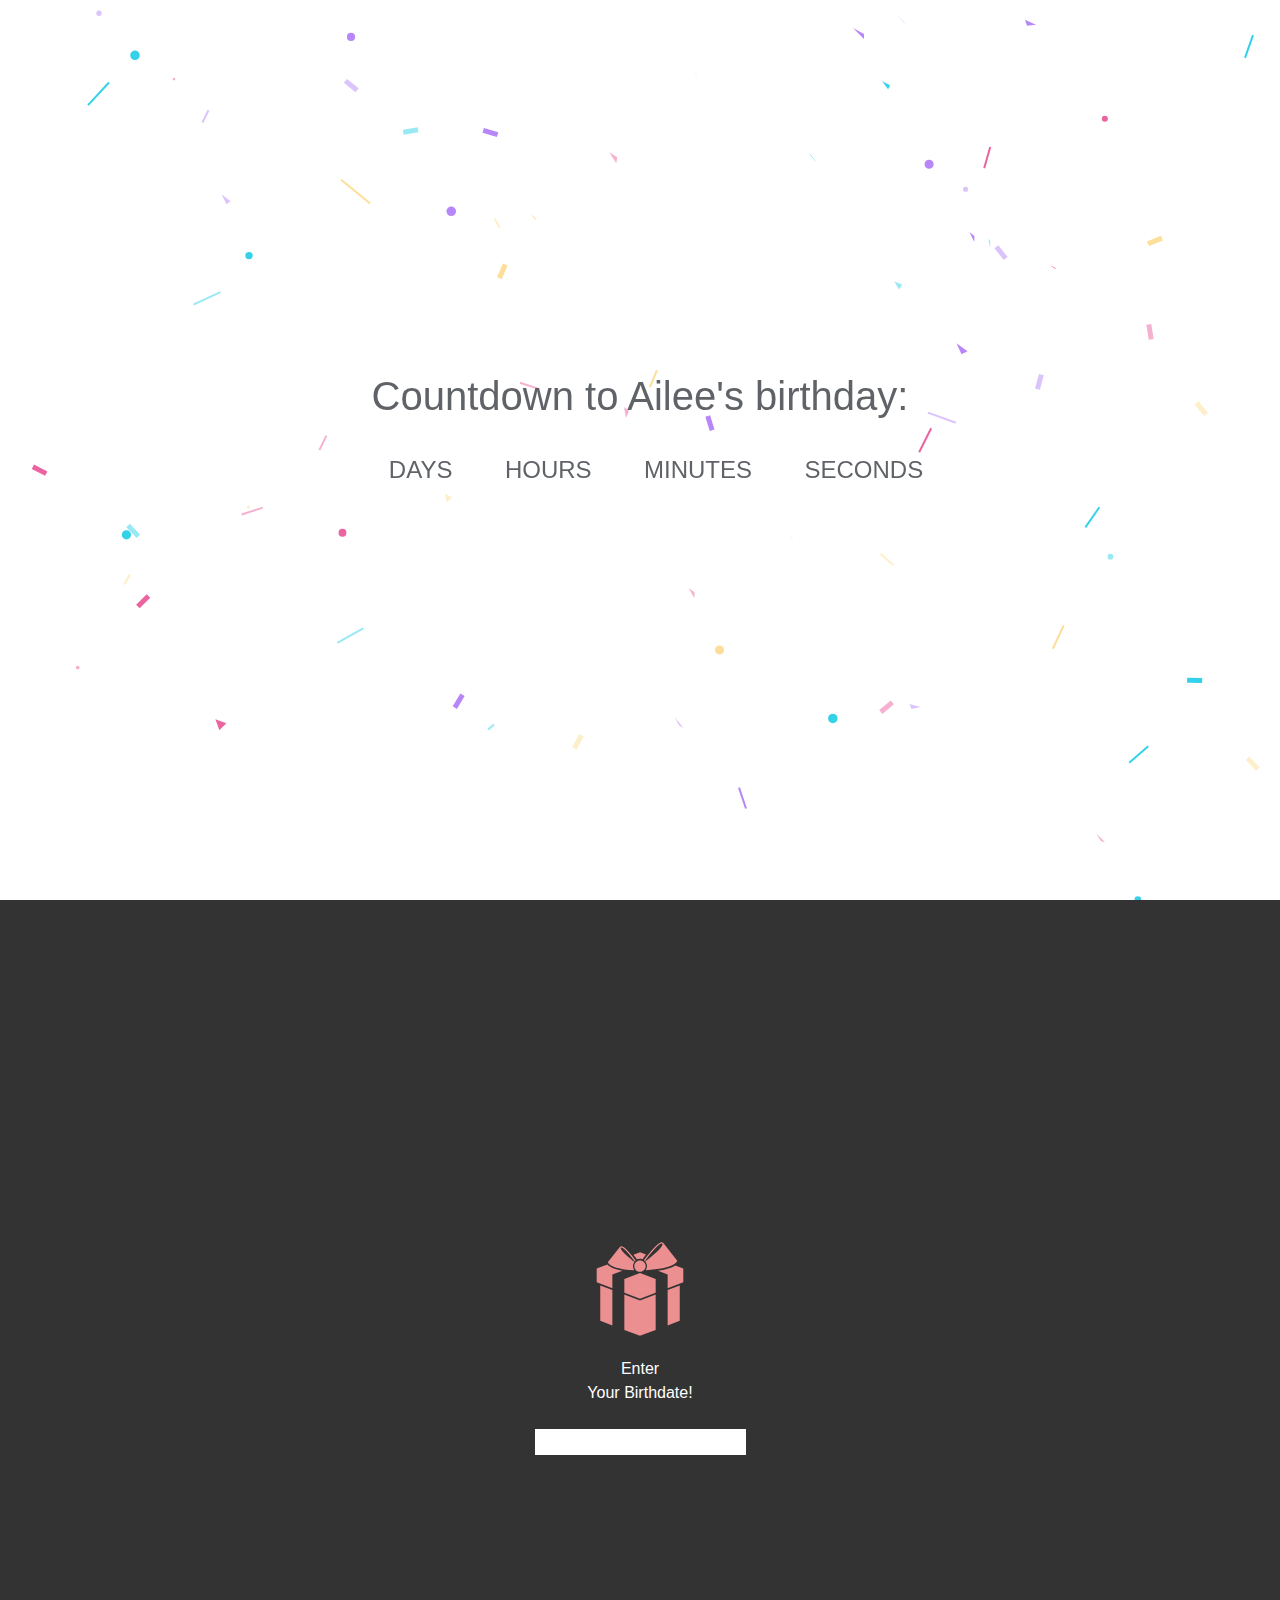
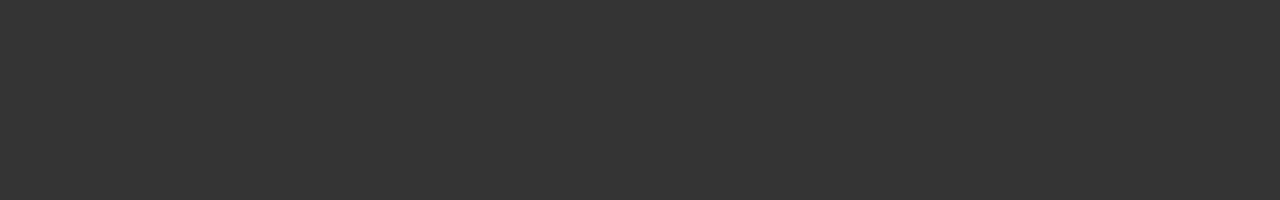
<file: index.html>
<!DOCTYPE html>
<html>

<head>
  <meta charset="utf-8" />
  <meta name="viewport" content="width=device-width" />
  <title>Ailee is 21!</title>

  <link rel="stylesheet" href="css/bootstrap.min.css" media="all">
  <link rel="stylesheet" href="css/style.css" media="all">
  <link rel="stylesheet" href="css/animation.css" media="all">

  <link rel="preconnect" href="https://fonts.googleapis.com">
  <link rel="preconnect" href="https://fonts.gstatic.com" crossorigin>
  <link href="https://fonts.googleapis.com/css2?family=Architects+Daughter&family=GFS+Didot&family=Montserrat+Alternates&family=Roboto+Slab:wght@400;700&family=Ropa+Sans:ital@0;1&display=swap" rel="stylesheet">
  <link href="https://fonts.googleapis.com/icon?family=Material+Icons" rel="stylesheet">

  <link rel="stylesheet" href="https://cdn.jsdelivr.net/npm/bootstrap-icons@1.5.0/font/bootstrap-icons.css">
  <link href="https://fonts.googleapis.com/css2?family=Noto+Sans+KR:wght@400;700&display=swap" rel="stylesheet">

  <link rel="stylesheet" href="https://cdnjs.cloudflare.com/ajax/libs/font-awesome/5.15.4/css/all.min.css">
  
  <link rel="apple-touch-icon" sizes="57x57" href="source/favicon/apple-icon-57x57.png">
  <link rel="apple-touch-icon" sizes="60x60" href="source/favicon/apple-icon-60x60.png">
  <link rel="apple-touch-icon" sizes="72x72" href="source/favicon/apple-icon-72x72.png">
  <link rel="apple-touch-icon" sizes="76x76" href="source/favicon/apple-icon-76x76.png">
  <link rel="apple-touch-icon" sizes="114x114" href="source/favicon/apple-icon-114x114.png">
  <link rel="apple-touch-icon" sizes="120x120" href="source/favicon/apple-icon-120x120.png">
  <link rel="apple-touch-icon" sizes="144x144" href="source/favicon/apple-icon-144x144.png">
  <link rel="apple-touch-icon" sizes="152x152" href="source/favicon/apple-icon-152x152.png">
  <link rel="apple-touch-icon" sizes="180x180" href="source/favicon/apple-icon-180x180.png">
  <link rel="icon" type="image/png" sizes="192x192" href="source/favicon/android-icon-192x192.png">
  <link rel="icon" type="image/png" sizes="32x32" href="source/favicon/favicon-32x32.png">
  <link rel="icon" type="image/png" sizes="96x96" href="source/favicon/favicon-96x96.png">
  <link rel="icon" type="image/png" sizes="16x16" href="source/favicon/favicon-16x16.png">
  <link rel="manifest" href="source/favicon/manifest.json">
  <meta name="msapplication-TileColor" content="#ffffff">
  <meta name="msapplication-TileImage" content="source/favicon/ms-icon-144x144.png">
  <meta name="theme-color" content="#ffffff">
</head>

<body>
  <div id="curtain" class="parent-rel" style="width: 100vw; height: 100vh; background-color: #ffffff">
    <canvas id="confetti"></canvas>
    <div class="container contain child-ver-cent" style="overflow hidden">
      <h1>Countdown to Ailee's birthday:</h1>
      <ul>
        <li><span id="day"></span>days</li>
        <li><span id="hour"></span>hours</li>
        <li><span id="minute"></span>minutes</li>
        <li><span id="second"></span>seconds</li>
      </ul>
    </div>
  </div>

  <div id="lock" class="parent-rel" style="width: 100vw; height: 100vh; background-color: #333333">
    <div class="container child-ver-cent text-center">
      <div class="row row-cols-1">
        <div class="col">
          <img src="source/icons/birthday_box.svg" style="margin:16px"></img>
        </div>
        <div class="col font-mont txt-md white">
          Enter<br> Your Birthdate!
        </div>
        <div class="col">
          <form id="form" class="" onsubmit="return false;">
            <input id="pw" class="pwbox" type="password" maxlength="6">
          </form>
        </div>
      </div>
    </div>
  </div>


  <div id="unlock">

    <div class="fixed-top">
      <nav id="navbar" class="navbar navbar-expand-lg">
        <div class="container-fluid">
          <a id="brand" class="navbar-brand font-gfs white tit-lg" href="http://happybirthdayailee.com/" style="text-transform: lowercase">21 Today</a>

          <div class="material-icons pointer icon-hover-pink pink" type="button" data-bs-toggle="offcanvas" data-bs-target="#offcanvasWithBothOptions" aria-controls="offcanvasWithBothOptions">
            menu
          </div>

        </div>
      </nav>
    </div>

    <div id="offcanvasWithBothOptions" class="offcanvas offcanvas-end" style="background-color: #0B263E" data-bs-scroll="true" tabindex="-1" aria-labelledby="offcanvasWithBothOptionsLabel">
      <div class="offcanvas-header">
        <p id="offcanvasExampleLabel" class="offcanvas-title font-gfs white tit-lg" style="text-transform: lowercase">21 Today</p>
        <div type="button" class="material-icons icon-hover-pink pink" data-bs-dismiss="offcanvas" aria-label="Close">
          close
        </div>
      </div>
      <div class="offcanvas-body">
        <div class="container">
          <div class="canvas-list my-5">
            <div class="pink txt-lg font-mont">Story</div>
            <a class="txt-2xl font-mont pink-drk">Cover</a>
            <a class="txt-2xl font-mont white" href="gallery.html">Gallery</a>
            <a class="txt-2xl font-mont white" target="_blank" href="https://music.youtube.com/playlist?list=PL2A1SvDpRPMEihHp7LR36qGYcBEUvetW_&feature=share">Playlist</a>
            <a class="txt-2xl font-mont white" href="letter.html">Letter</a>
          </div>
          <div class="canvas-list my-5">
            <div class="pink txt-lg font-mont">About Project</div>
            <a class="txt-2xl font-mont white" target="_blank" href="https://www.figma.com/file/ioIQ1FYLOzhOzN1SdmQCb4/010108?node-id=0%3A1">Design</a>
            <a class="txt-2xl font-mont white" target="_blank" href="https://equable-glasses-265.notion.site/010108-Design-Process-5b62d99c48d14057a20e24429ac91f72">Credit</a>
          </div>
        </div>
      </div>
    </div>






    <div id="carouselExampleIndicators" class="carousel slide" data-bs-ride="carousel">
      <div class="carousel-indicators mb-5">
        <button type="button" data-bs-target="#carouselExampleIndicators" data-bs-slide-to="0" class="active" aria-current="true" aria-label="Slide 1"></button>
        <button type="button" data-bs-target="#carouselExampleIndicators" data-bs-slide-to="1" aria-label="Slide 2"></button>
        <button type="button" data-bs-target="#carouselExampleIndicators" data-bs-slide-to="2" aria-label="Slide 3"></button>
        <button type="button" data-bs-target="#carouselExampleIndicators" data-bs-slide-to="3" aria-label="Slide 4"></button>
      </div>
      <div class="carousel-inner">
        <div class="carousel-item active" data-bs-interval="100000">
          <!-- cover -->
          <div id="cover">
            <div id="landing" class="parent-rel image-cover container-fluid" style="background-image:url(source/photos/cover_photo.png">
              <div class="container child-ver-cent text-center">
                <p class="tit-4xl font-gfs white text-uppercase" style="text-shadow: 6px 6px 8px rgba(0, 0, 0, 0.25);">ailee is 21</p>
                <p class="tit-lg font-gfs white text-sm-cap">january 8</p>
              </div>
            </div>
          </div>
        </div>

        <div class="carousel-item" data-bs-interval="100000">
          <!-- gallery -->
          <div id="Gallery">
            <div id="landing" class="parent-rel image-cover" style="background-image:url(source/photos/gallery_photo_cover.png">
              <div class="container child-ver-cent text-center">
                <p class="tit-4xl font-gfs white text-uppercase">flash back us</p>
                <p class="tit-1xl font-mont white text-uppercase">gallery of our A to J</p>
                <a class="btn btn-outline-light more-btn font-mont white txt-md text-uppercase" href="gallery.html" data-transition=“pop” role="button">find out more</a>
              </div>
            </div>
          </div>
          <div class="carousel-caption d-none d-md-block mb-5">
            <h1 class="font-gfs white text-sm-cap">gallery</h1>
          </div>
        </div>

        <div class="carousel-item" data-bs-interval="100000">
          <!-- playlist -->
          <div id="playlist">
            <div class="playlist-body image-cover" style="background-image:url(source/photos/playlist.png)">
              <div class="font-gfs tit-4xl fw-bold white text-uppercase">Our Songs</div>
              <div id="audio-container" class="audio-container">
                <div class="audio-info">
                  <div id="audio-title" class="audio-title">Gracie Abrams - 21</div>
                  <div id="progress-container" class="progress-container">
                    <div id="progress" class="progress"></div>
                  </div>
                </div>
                <audio id="audio" src="source/music/Gracie Abrams - 21.mp3"></audio>
                <div class="img-container">
                  <img id="audio-cover" class="audio-img" src="source/photos/Gracie Abrams - 21.png">
                </div>
                <div class="audio-navigation">
                  <button id="audio-prev" class="action-btn">
                    <i class="fas fa-backward"></i>
                  </button>
                  <button id="play" class="action-btn action-btn-big">
                    <i class="fas fa-play"></i>
                  </button>
                  <button id="audio-next" class="action-btn">
                    <i class="fas fa-forward"></i>
                  </button>
                </div>
              </div>
              <a class="btn btn-outline-light btn-audio white font-mont txt-md text-uppercase" target="_blank" href="https://music.youtube.com/playlist?list=PL2A1SvDpRPMEihHp7LR36qGYcBEUvetW_&feature=share" data-transition=“pop” role="button">find out more</a>
            </div>
          </div>
          <div class="carousel-caption d-none d-md-block mb-5">
            <h1 class="font-gfs white text-sm-cap">playlist</h1>
          </div>
        </div>

        <div class="carousel-item" data-bs-interval="100000">
          <!-- letter -->
          <div id="cover">
            <div class="letter-body">
              <div class="letter-wrapper pointer" onclick="location.href='letter.html';">
                <div class="letter-lid one"></div>
                <div class="letter-lid two"></div>
                <div class="envelope"></div>
                <div class="letter">
                  <p>To Ailee</p>
                </div>
              </div>
            </div>
          </div>
          <div class="carousel-caption d-none d-md-block mb-5">
            <h1 class="font-gfs white text-sm-cap">letter</h1>
          </div>
        </div>

      </div>
      <button class="carousel-control-prev gl-page-rotateCarouselRightIn" type="button" data-bs-target="#carouselExampleIndicators" data-bs-slide="prev">
        <span class="carousel-control-prev-icon" aria-hidden="true"></span>
        <span class="visually-hidden">Previous</span>
      </button>
      <button class="carousel-control-next gl-page-rotateCarouselLeftIn" type="button" data-bs-target="#carouselExampleIndicators" data-bs-slide="next">
        <span class="carousel-control-next-icon" aria-hidden="true"></span>
        <span class="visually-hidden">Next</span>
      </button>
    </div>

    <div id="copyright" class="fixed-bottom copyright">© 2022 DMT Jay</div>

  </div>

  <script src="js/jquery.min.js" charset="utf-8"></script>
  <script src="js/bootstrap.min.js" charset="utf-8"></script>
  <script src="js/confetti.min.js" charset="utf-8"></script>
  <script src="js/index.js" charset="utf-8"></script>

</body>


</html>
</file>
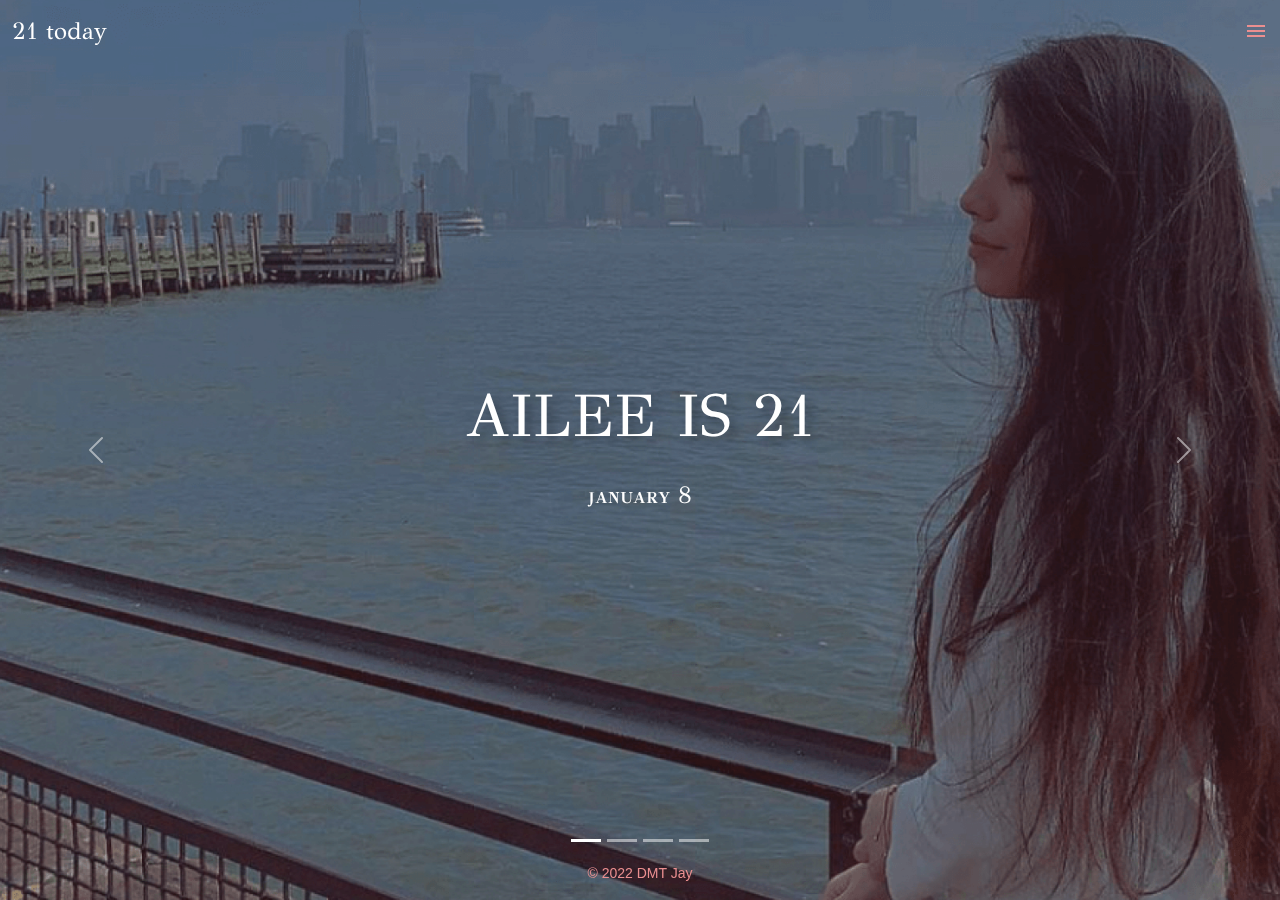
<file: cover.html>
<!DOCTYPE html>
<html>

<head>
  <meta charset="utf-8" />
  <meta name="viewport" content="width=device-width, initial-scale=1.0">
  <title>Ailee is 21!</title>

  <link rel="stylesheet" href="css/bootstrap.min.css" media="all">
  <link rel="stylesheet" href="css/cover.css" media="all">
  <link rel="stylesheet" href="css/animation.css" media="all">

  <link rel="preconnect" href="https://fonts.googleapis.com">
  <link rel="preconnect" href="https://fonts.gstatic.com" crossorigin>
  <link href="https://fonts.googleapis.com/css2?family=Architects+Daughter&family=GFS+Didot&family=Montserrat+Alternates&family=Roboto+Slab:wght@400;700&family=Ropa+Sans:ital@0;1&display=swap" rel="stylesheet">
  <link href="https://fonts.googleapis.com/icon?family=Material+Icons" rel="stylesheet">
  
  <link rel="stylesheet" href="https://cdn.jsdelivr.net/npm/bootstrap-icons@1.5.0/font/bootstrap-icons.css">
  <link href="https://fonts.googleapis.com/css2?family=Noto+Sans+KR:wght@400;700&display=swap" rel="stylesheet">
  
  <link rel="stylesheet" href="https://cdnjs.cloudflare.com/ajax/libs/font-awesome/5.15.4/css/all.min.css">
  <link rel="apple-touch-icon" sizes="57x57" href="source/favicon/apple-icon-57x57.png">
  <link rel="apple-touch-icon" sizes="60x60" href="source/favicon/apple-icon-60x60.png">
  <link rel="apple-touch-icon" sizes="72x72" href="source/favicon/apple-icon-72x72.png">
  <link rel="apple-touch-icon" sizes="76x76" href="source/favicon/apple-icon-76x76.png">
  <link rel="apple-touch-icon" sizes="114x114" href="source/favicon/apple-icon-114x114.png">
  <link rel="apple-touch-icon" sizes="120x120" href="source/favicon/apple-icon-120x120.png">
  <link rel="apple-touch-icon" sizes="144x144" href="source/favicon/apple-icon-144x144.png">
  <link rel="apple-touch-icon" sizes="152x152" href="source/favicon/apple-icon-152x152.png">
  <link rel="apple-touch-icon" sizes="180x180" href="source/favicon/apple-icon-180x180.png">
  <link rel="icon" type="image/png" sizes="192x192" href="source/favicon/android-icon-192x192.png">
  <link rel="icon" type="image/png" sizes="32x32" href="source/favicon/favicon-32x32.png">
  <link rel="icon" type="image/png" sizes="96x96" href="source/favicon/favicon-96x96.png">
  <link rel="icon" type="image/png" sizes="16x16" href="source/favicon/favicon-16x16.png">
  <link rel="manifest" href="source/favicon/manifest.json">
  <meta name="msapplication-TileColor" content="#ffffff">
  <meta name="msapplication-TileImage" content="source/favicon/ms-icon-144x144.png">
  <meta name="theme-color" content="#ffffff">
</head>

<body>


  

    <div class="fixed-top">
      <nav id="navbar" class="navbar navbar-expand-lg">
        <div class="container-fluid">
          <a id="brand" class="navbar-brand font-gfs white tit-lg" href="http://happybirthdayailee.com/" style="text-transform: lowercase">21 Today</a>
          <div class="material-icons pointer icon-hover-pink pink" type="button" data-bs-toggle="offcanvas" data-bs-target="#offcanvasWithBothOptions" aria-controls="offcanvasWithBothOptions">
            menu
          </div>
        </div>
      </nav>
    </div>

    <div id="offcanvasWithBothOptions" class="offcanvas offcanvas-end" style="background-color: #0B263E" data-bs-scroll="true" tabindex="-1" aria-labelledby="offcanvasWithBothOptionsLabel">
      <div class="offcanvas-header">
        <p id="offcanvasExampleLabel" class="offcanvas-title font-gfs white tit-lg" style="text-transform: lowercase">21 Today</p>
        <div type="button" class="material-icons icon-hover-pink pink" data-bs-dismiss="offcanvas" aria-label="Close">
          close
        </div>
      </div>
      <div class="offcanvas-body">
        <div class="container">
          <div class="canvas-list my-5">
            <div class="pink txt-lg font-mont">Story</div>
            <a class="txt-2xl font-mont pink-drk">Cover</a>
            <a class="txt-2xl font-mont white" href="gallery.html">Gallery</a>
            <a class="txt-2xl font-mont white" target="_blank" href="https://music.youtube.com/playlist?list=PL2A1SvDpRPMEihHp7LR36qGYcBEUvetW_&feature=share">Playlist</a>
            <a class="txt-2xl font-mont white" href="letter.html">Letter</a>
          </div>
          <div class="canvas-list my-5">
            <div class="pink txt-lg font-mont">About Project</div>
            <a class="txt-2xl font-mont white" target="_blank" href="https://www.figma.com/file/ioIQ1FYLOzhOzN1SdmQCb4/010108?node-id=0%3A1">Design</a>
            <a class="txt-2xl font-mont white" target="_blank" href="https://equable-glasses-265.notion.site/010108-Design-Process-5b62d99c48d14057a20e24429ac91f72">Credit</a>
          </div>
        </div>
      </div>
    </div>






    <div id="carouselExampleIndicators" class="carousel slide" data-bs-ride="carousel">
      <div class="carousel-indicators mb-5">
        <button type="button" data-bs-target="#carouselExampleIndicators" data-bs-slide-to="0" class="active" aria-current="true" aria-label="Slide 1"></button>
        <button type="button" data-bs-target="#carouselExampleIndicators" data-bs-slide-to="1" aria-label="Slide 2"></button>
        <button type="button" data-bs-target="#carouselExampleIndicators" data-bs-slide-to="2" aria-label="Slide 3"></button>
        <button type="button" data-bs-target="#carouselExampleIndicators" data-bs-slide-to="3" aria-label="Slide 4"></button>
      </div>
      <div class="carousel-inner">
        <div class="carousel-item active" data-bs-interval="100000">
          <!-- cover -->
          <div id="cover">
            <div id="landing" class="parent-rel image-cover container-fluid" style="background-image:url(source/photos/cover_photo.png)">
              <div class="container child-ver-cent text-center">
                <p class="tit-4xl font-gfs white text-uppercase" style="text-shadow: 6px 6px 8px rgba(0, 0, 0, 0.25);">ailee is 21</p>
                <p class="tit-lg font-gfs white text-sm-cap">january 8</p>
              </div>
            </div>
          </div>
        </div>

        <div class="carousel-item" data-bs-interval="100000">
          <!-- gallery -->
          <div id="Gallery">
            <div id="landing" class="parent-rel image-cover" style="background-image:url(source/photos/gallery_photo_cover.png)">
              <div class="container child-ver-cent text-center">
                <p class="tit-4xl font-gfs white text-uppercase">flash back us</p>
                <p class="tit-1xl font-mont white text-uppercase">gallery of our A to J</p>
                <a class="btn btn-outline-light more-btn more-btn font-mont white txt-md text-uppercase" href="gallery.html" data-transition=“pop” role="button">find out more</a>
              </div>
            </div>
          </div>
          <div class="carousel-caption d-none d-md-block mb-5">
            <h1 class="font-gfs white text-sm-cap">gallery</h1>
          </div>
        </div>

        <div class="carousel-item" data-bs-interval="100000">
          <!-- playlist -->
          <div id="playlist">
            <div class="playlist-body image-cover" style="background-image:url(source/photos/playlist.png)">
              <div class="font-gfs tit-4xl fw-bold white text-uppercase">Our Songs</div>
              <div id="audio-container" class="audio-container">
                <div class="audio-info">
                  <div id="audio-title" class="audio-title">Gracie Abrams - 21</div>
                  <div id="progress-container" class="progress-container">
                    <div id="progress" class="progress"></div>
                  </div>
                </div>
                <audio id="audio" src="source/music/Gracie Abrams - 21.mp3"></audio>
                <div class="img-container">
                  <img id="audio-cover" class="audio-img" src="source/photos/Gracie Abrams - 21.png">
                </div>
                <div class="audio-navigation">
                  <button id="audio-prev" class="action-btn">
                    <i class="fas fa-backward"></i>
                  </button>
                  <button id="play" class="action-btn action-btn-big">
                    <i class="fas fa-play"></i>
                  </button>
                  <button id="audio-next" class="action-btn">
                    <i class="fas fa-forward"></i>
                  </button>
                </div>
              </div>
              <a class="btn btn-outline-light btn-audio white font-mont txt-md text-uppercase" target="_blank" href="https://music.youtube.com/playlist?list=PL2A1SvDpRPMEihHp7LR36qGYcBEUvetW_&feature=share" data-transition=“pop” role="button">find out more</a>
            </div>
          </div>
          <div class="carousel-caption d-none d-md-block mb-5">
            <h1 class="font-gfs white text-sm-cap">playlist</h1>
          </div>
        </div>

        <div class="carousel-item" data-bs-interval="100000">
          <!-- letter -->
          <div id="letter">
            <div class="letter-body">
              <div class="letter-wrapper pointer" onclick="location.href='letter.html';">
                <div class="letter-lid one"></div>
                <div class="letter-lid two"></div>
                <div class="envelope"></div>
                <div class="letter">
                  <p>To Ailee</p>
                </div>
              </div>
            </div>
          </div>
          <div class="carousel-caption d-none d-md-block mb-5">
            <h1 class="font-gfs white text-sm-cap">letter</h1>
          </div>
        </div>

      </div>
      <button class="carousel-control-prev gl-page-rotateCarouselRightIn" type="button" data-bs-target="#carouselExampleIndicators" data-bs-slide="prev">
        <span class="carousel-control-prev-icon" aria-hidden="true"></span>
        <span class="visually-hidden">Previous</span>
      </button>
      <button class="carousel-control-next gl-page-rotateCarouselLeftIn" type="button" data-bs-target="#carouselExampleIndicators" data-bs-slide="next">
        <span class="carousel-control-next-icon" aria-hidden="true"></span>
        <span class="visually-hidden">Next</span>
      </button>
    </div>

    <div id="copyright" class="fixed-bottom copyright">© 2022 DMT Jay</div>
 


  <script src="js/jquery.min.js" charset="utf-8"></script>
  <script src="js/bootstrap.min.js" charset="utf-8"></script>
  <script src="js/confetti.min.js" charset="utf-8"></script>
  <script src="js/cover.js" charset="utf-8"></script>

</body>


</html>
</file>
<file: css/animation.css>
/* animation sets */

/* scale and fade */

.gl-page-scaleUpCenter {
	-webkit-animation: scaleUpCenter 2.0s ease-out both;
	animation: scaleUpCenter 2.0s ease-out both;
}

.gl-page-rotateCarouselLeftIn {
	-webkit-transform-origin: 0% 50%;
	transform-origin: 0% 50%;
	-webkit-animation: rotateCarouselLeftIn .8s both ease;
	animation: rotateCarouselLeftIn .8s both ease;
}

.gl-page-rotateCarouselRightIn {
	-webkit-transform-origin: 100% 50%;
	transform-origin: 100% 50%;
	-webkit-animation: rotateCarouselRightIn .8s both ease;
	animation: rotateCarouselRightIn .8s both ease;
}

/********************************* keyframes **************************************/


@-webkit-keyframes scaleUpCenter {
	from { opacity: 0; -webkit-transform: scale(.7); }
}
@keyframes scaleUpCenter {
	from { opacity: 0; -webkit-transform: scale(.7); transform: scale(.7); }
}

@-webkit-keyframes rotateCarouselLeftIn {
	from { opacity: .3; -webkit-transform: translateX(200%) scale(.4) rotateY(65deg); }
}
@keyframes rotateCarouselLeftIn {
	from { opacity: .3; -webkit-transform: translateX(200%) scale(.4) rotateY(65deg); transform: translateX(200%) scale(.4) rotateY(65deg); }
}

@-webkit-keyframes rotateCarouselRightIn {
	from { opacity: .3; -webkit-transform: translateX(-200%) scale(.4) rotateY(-65deg); }
}
@keyframes rotateCarouselRightIn {
	from { opacity: .3; -webkit-transform: translateX(-200%) scale(.4) rotateY(-65deg); transform: translateX(-200%) scale(.4) rotateY(-65deg); }
}
</file>
<file: css/style.css>
/* title font size */
@import url("https://cdn.jsdelivr.net/npm/bootstrap-icons@1.5.0/font/bootstrap-icons.css");

@media screen and (min-width:1024px) {html{font-size: 16px}}
@media all and (min-width:768px) and (max-width:1023px) {html{font-size:14px}}
@media screen and (max-width:767px) {html{font-size: 10px}}
  .tit-4xl {font-size: 3.75rem;}
  .tit-3xl {font-size: 3.25rem;}
  .tit-2xl {font-size: 2.25rem;}
  .tit-1xl {font-size: 1.875rem;}
  .tit-xl {font-size: 1.75rem;}
  .tit-lg {font-size: 1.5rem;}
  .tit-md {font-size: 1.3125rem;}
  .tit-sm {font-size: 1.125rem;}
  .tit-xs {font-size: 1rem;}

/* text font size */
  .txt-3xl {font-size: 1.8125rem;}
  .txt-2xl {font-size: 1.3125rem;}
  .txt-lg {font-size: 1.125rem;}
  .txt-md {font-size: 1rem;}
  .txt-sm {font-size: 0.875rem;}
  .txt-xs {font-size: 0.75rem;}
  .txt-2xs {font-size: 0.625rem;}


.text-cap {
  text-transform: capitalize;
}

.text-sm-cap {
  font-variant: small-caps;
}


.font-mont {
  color: #000000;
  font-family: "Montserrat", sans-serif;
}

.font-gfs {
  color: #000000;
  font-family: 'GFS Didot', serif;
}

.font-ropa {
  color: #000000;
  font-family: 'Ropa Sans', sans-serif;
}

.font-robo {
  color: #000000;
  font-family: 'Roboto Slab', serif;
}

.font-ardau {
  color: #000000;
  font-family: 'Architects Daughter', cursive;
}

.font-montalt{
  color: #000000;
  font-family: 'Montserrat Alternates', sans-serif;
}
.font-noto{
  color: #000000;
  font-family: 'Noto Sans KR', sans-serif;
}
.txt-rl {
  text-align: right;
}

.text-down {
  writing-mode: vertical-rl;
}

input[type=password] {
  font-family: 'Montserrat', dotum, sans-serif;
}

.white {
  color: #ffffff;
}

.black {
  color: #000000;
}

.pink {
  color: #EB8F90;
}

.pink-drk {
  color: #B66064;
}

.pink-lgt {
  color: #F3BABB;
}

.blue{
  color:#134169;
}

.blue-drk{
  color:#0B263E;
}
.blue-lgt{
  color:#1A5B95;
}
.hover-pink:hover{
  color: #EB8F90;
}

.yellow{
  color:#FF7E0B;
}

/* mouse */
.pointer { cursor: pointer; }

.icon-hover-pink:hover{
  color: #B66064;
}
/* arrange */

.parent-rel {
  position: relative;
}

.child-ver-top {
  position: absolute;
  top: 0%;
  left: 50%;
  transform: translate(-50%, 0%);
}

.child-ver-cent {
  position: absolute;
  top: 50%;
  left: 50%;
  transform: translate(-50%, -50%);
}

.child-ver-cent-alt{
  position: absolute;
  top: 50%;

}
.child-ver-start {
  position: absolute;
  top: 0;
  left: 0;
}

.child-ver-end {
  position: absolute;
  top: 0;
  right: 0;
}

.child-ver-bottom {
  position: absolute;
  bottom: 0;
  left: 50%;
  transform: translate(-50%, 0);
}

/* counting - down */
.contain{
  color: rgba(55, 59, 65, 0.8);
  font-family: Helvetica, sans-serif;
  font-weight: lighter;
  text-align: center;
}

.contain li {
  display: inline-block;
  font-size: 1.5em;
  list-style-type: none;
  padding: 1em;
  text-transform: uppercase;
}
.contain li span {
  display: block;
  font-size: 4.5rem;
}

/* border color */

.input-border {
  border: 2px solid #000000;
}

/* lock page */
#unlock{
  display: none;
}

.pwbox{
  margin: 24px; 
  text-align: center;
  border: none;
}

.pwbox:focus
{
    border: 4px solid #0B263E;
    box-shadow: 0 0 3px #0B263E;
    outline-offset: 0px;
    outline: none;
}

.blink {
  border: 4px solid;
    -webkit-animation-name: blackred;  
    -webkit-animation-iteration-count: infinite;  
    -webkit-animation-duration: 2s; 
}   

@-webkit-keyframes blackred {  
  0% { border-color: red; }
  25% { border-color: #0B263E; }
  50% { border-color: red; }
  75% { border-color: #0B263E; }
  100% { border-color: red; }
}

.gift-icon {
  width: 104px;
  height: 104px;
  background-image: url("source/icons/birthday_box.svg");
}

/* nav */

#brand:focus,
#brand:hover{
  color: #EB8F90 !important;
}

a {
  text-decoration: none !important;
  color: inherit;
}

.canvas-list a{
  display:block;
}
.canvas-list li{
  list-style-type:  none !important;
  color: inherit;
}

.canvas-list a:hover,
.canvas-list a:focus{
  color: #EB8F90 !important;
}


/* cover page */





.image-cover {
  width: 100vw;
  height: 100vh;
  background-size: cover;
  background-repeat: no-repeat;
  background-position: center;
}

/* gallery cover */

.more-btn {
  border: 3px solid #ffffff;
  border-radius: 50px;
}

/* playlist */

.playlist-body{
  display: flex;
  justify-content: center;
  align-items:center;
  flex-direction: column;
}

.audio-container{
  background-color: #000;
  border-radius: 15px;
  box-shadow: 0 20px 20px 0 rgb(247, 148, 1);
  display: flex;
  padding: 20px 30px;
  position: relative;
  margin: 100px 0;
  z-index: 10;
}

.audio-info{
  background-color: #FFB471;
  border-radius: 15px 15px 0 0;
  position: absolute;
  top: 0;
  left: 20px;
  width: calc(100% - 40px);
  padding: 10px 10px 10px 150px;
  visibility: hidden;
  opacity: 0;
  transform: translateY(0%);
  transition: transform 0.3s ease-in, opacity 0.3s ease-in;
  z-index: 0;
}

.audio-container.play .audio-info{
  visibility: visible;
  opacity: 1;
  transform: translateY(-100%);
}

.audio-title{
  margin: 0;
}

.img-container{
  position: relative;
  width: 110px;
}

.audio-img{
  border-radius: 50%;
  object-fit: cover;
  height: 110px;
  width: inherit;
  position: absolute;
  bottom: 0;
  left: 0;
  animation: rotate-song 3s linear infinite;
  animation-play-state: paused;
}

@keyframes rotate-song{
  from{
    transform: rotate(0deg);
  }to{
    transform: rotate(360deg);
  }
}

.audio-container.play .img-container img {
  animation-play-state: running;
}

.audio-naviagtion{
  display: flex;
  align-items: center;
  justify-content: center;
  z-index: 1;
}

.action-btn{
  background-color: #000;
  border: 0;
  color: #FFB471;
  font-size: 20px;
  cursor: pointer;
  padding: 10px;
  margin: 0 20px;
}

.action-btn.action-btn-big{
  color: #FF7E0B;
  font-size: 30px;
}
.action-btn:focus{
  outline: 0;
}

.progress-container{
  background: #fff;
  border-radius: 5px;
  cursor: pointer;
  margin: 10px 0;
  height: 4px;
  width: 100%
}

.progress{
  background-color: #000;
  border-radius: 5px;
  height: 100%;
  width: 50%;
  transition: width 0.1s linear;
}

.btn-audio{
  border: solid 3px ;
}

/* letter cover */
.letter-body {
  height: 100vh;
  width: 100%;
  display: flex;
  justify-content: center;
  align-items: center;
  font-family: sans-serif;
  background-color: #1A5B95;
}

.letter-wrapper {
  width: 300px;
  height: 200px;
  background-color: #B66064;
  position: relative;
  display: flex;
  justify-content: center;
  z-index: 0;
}

.letter-lid {
  position: absolute;
  height: 100%;
  width: 100%;
  top: 0;
  left: 0;
  border-right: 150px solid transparent;
  border-bottom: 100px solid transparent;
  border-left: 150px solid transparent;
  transform-origin: top;
  transition: transform 0.25s linear;
}

/* Lid when closed */
.letter-lid.one {
  border-top: 100px solid #B66064;
  transform: rotateX(0deg);
  z-index: 3;
  transition-delay: 0.75s;
}

/* Lid when opened */
.letter-lid.two {
  border-top: 100px solid #B66064;
  transform: rotateX(90deg);
  z-index: 1;
  transition-delay: 0.5s;
}

.envelope {
  position: absolute;
  height: 100%;
  width: 100%;
  top: 0;
  left: 0;
  border-top: 100px solid transparent;
  border-right: 150px solid #F3BABB;
  border-bottom: 100px solid #F3BABB;
  border-left: 150px solid #EB8F90;
  z-index: 3;
}

.letter {
  position: absolute;
  top: 0;
  width: 80%;
  height: 80%;
  background-color: white;
  border-radius: 15px;
  z-index: 2;
  transition: 0.5s;
}

.letter p {
  text-align: center;
  font-size: 30px;
  margin-top: 30px;
  color: #3B4049;
}

.letter-wrapper:hover .letter-lid.one {
    transform: rotateX(90deg);
    transition-delay: 0s;
}

.letter-wrapper:hover .letter-lid.two {
    transform: rotateX(180deg);
    transition-delay: 0.25s;
}

.letter-wrapper:hover .letter {
  transform: translateY(-50px);
  transition-delay: 0.5s;
}


/* copy */

.copyright {
  margin-bottom: 16px;

  text-align: center;
  color: #EB8F90;
  font-size: 14px;
  font-family: "Montserrat", sans-serif;
}
</file>
<file: css/cover.css>
/* title font size */
@import url("https://cdn.jsdelivr.net/npm/bootstrap-icons@1.5.0/font/bootstrap-icons.css");
@media screen and (min-width:1024px) {html{font-size: 16px}}


.tit-4xl {
  font-size: 60px;
}

.tit-2xl {
  font-size: 36px;
}

.tit-1xl {
  font-size: 30px;
}

.tit-xl {
  font-size: 28px;
}

.tit-lg {
  font-size: 24px;
}

.tit-md {
  font-size: 21px;
}

.tit-sm {
  font-size: 18px;
}

.tit-xs {
  font-size: 16px;
}


/* text font size */

.txt-3xl {
  font-size: 29px;
}

.txt-2xl {
  font-size: 21px;
}

.txt-lg {
  font-size: 18px;
}

.txt-md {
  font-size: 16px;
}

.txt-sm {
  font-size: 14px;
}

.txt-xs {
  font-size: 12px;
}

.txt-2xs {
  font-size: 10px;
}

.text-cap {
  text-transform: capitalize;
}

.text-sm-cap {
  font-variant: small-caps;
}

#font-gfs {
  font-family: "GFS Didot", sans-serif;
}

.font-mont {
  color: #000000;
  font-family: "Montserrat", sans-serif;
}

.font-gfs {
  color: #000000;
  font-family: 'GFS Didot', serif;
}

.font-ropa {
  color: #000000;
  font-family: 'Ropa Sans', sans-serif;
}

.font-robo {
  color: #000000;
  font-family: 'Roboto Slab', serif;
}

.font-ardau {
  color: #000000;
  font-family: 'Architects Daughter', cursive;
}

.font-montalt{
  color: #000000;
  font-family: 'Montserrat Alternates', sans-serif;
}
.font-noto{
  color: #000000;
  font-family: 'Noto Sans KR', sans-serif;
}
.txt-rl {
  text-align: right;
}

.text-down {
  writing-mode: vertical-rl;
}

input[type=password] {
  font-family: 'Montserrat', dotum, sans-serif;
}

.white {
  color: #ffffff;
}

.black {
  color: #000000;
}

.pink {
  color: #EB8F90;
}

.pink-drk {
  color: #B66064;
}

.pink-lgt {
  color: #F3BABB;
}

.blue{
  color:#134169;
}

.blue-drk{
  color:#0B263E;
}
.blue-lgt{
  color:#1A5B95;
}

.yellow{
  color:#FF7E0B;
}

.hover-pink:hover{
  color: #EB8F90;
}

/* mouse */
.pointer { cursor: pointer; }

.icon-hover-pink:hover{
  color: #B66064;
}

/* arrange */

.parent-rel {
  position: relative;
}

.child-ver-top {
  position: absolute;
  top: 0%;
  left: 50%;
  transform: translate(-50%, 0%);
}

.child-ver-cent {
  position: absolute;
  top: 50%;
  left: 50%;
  transform: translate(-50%, -50%);
}

.child-ver-cent-alt{
  position: absolute;
  top: 50%;

}
.child-ver-start {
  position: absolute;
  top: 0;
  left: 0;
}

.child-ver-end {
  position: absolute;
  top: 0;
  right: 0;
}

.child-ver-bottom {
  position: absolute;
  bottom: 0;
  left: 50%;
  transform: translate(-50%, 0);
}

/* counting - down */
.contain{
  color: rgba(55, 59, 65, 0.8);
  font-family: Helvetica, sans-serif;
  font-weight: lighter;
  text-align: center;
}

.contain li {
  display: inline-block;
  font-size: 1.5em;
  list-style-type: none;
  padding: 1em;
  text-transform: uppercase;
}
.contain li span {
  display: block;
  font-size: 4.5rem;
}
/* border color */

.input-border {
  border: 2px solid #000000;
}

/* lock page */


.pwbox{
  margin: 24px; 
  text-align: center;
  border: none;
}

.pwbox:focus
{
    border: 4px solid #0B263E;
    box-shadow: 0 0 3px #0B263E;
    outline-offset: 0px;
    outline: none;
}

.blink {
  border: 4px solid;
    -webkit-animation-name: blackred;  
    -webkit-animation-iteration-count: infinite;  
    -webkit-animation-duration: 2s; 
}   

@-webkit-keyframes blackred {  
  0% { border-color: red; }
  25% { border-color: #0B263E; }
  50% { border-color: red; }
  75% { border-color: #0B263E; }
  100% { border-color: red; }
}

.gift-icon {
  width: 104px;
  height: 104px;
  background-image: url("source/icons/birthday_box.svg");
}

/* nav */

#brand:focus,
#brand:hover{
  color: #EB8F90 !important;
}

a {
  text-decoration: none !important;
  color: inherit;
}


.canvas-list a{
  display:block;
}
.canvas-list li{
  list-style-type:  none !important;
  color: inherit;
}

.canvas-list a:hover,
.canvas-list a:focus{
  color: #EB8F90 !important;
}



/* cover page */


.image-cover {
  width: 100vw;
  height: 100vh;
  background-size: cover;
  background-repeat: no-repeat;
  background-position: center;
}

/* gallery cover */

.more-btn {
  border: 3px solid #ffffff;
  border-radius: 50px;
}

/* playlist */

.playlist-body{
  display: flex;
  justify-content: center;
  align-items:center;
  flex-direction: column;
}

.audio-container{
  background-color: #000;
  border-radius: 15px;
  box-shadow: 0 20px 20px 0 rgb(247, 148, 1);
  display: flex;
  padding: 20px 30px;
  position: relative;
  margin: 100px 0;
  z-index: 10;
}

.audio-info{
  background-color: #FFB471;
  border-radius: 15px 15px 0 0;
  position: absolute;
  top: 0;
  left: 20px;
  width: calc(100% - 40px);
  padding: 10px 10px 10px 150px;
  visibility: hidden;
  opacity: 0;
  transform: translateY(0%);
  transition: transform 0.3s ease-in, opacity 0.3s ease-in;
  z-index: 0;
}

.audio-container.play .audio-info{
  visibility: visible;
  opacity: 1;
  transform: translateY(-100%);
}

.audio-title{
  margin: 0;
}

.img-container{
  position: relative;
  width: 110px;
}

.audio-img{
  border-radius: 50%;
  object-fit: cover;
  height: 110px;
  width: inherit;
  position: absolute;
  bottom: 0;
  left: 0;
  animation: rotate-song 3s linear infinite;
  animation-play-state: paused;
}

@keyframes rotate-song{
  from{
    transform: rotate(0deg);
  }to{
    transform: rotate(360deg);
  }
}

.audio-container.play .img-container img {
  animation-play-state: running;
}

.audio-naviagtion{
  display: flex;
  align-items: center;
  justify-content: center;
  z-index: 1;
}

.action-btn{
  background-color: #000;
  border: 0;
  color: #FFB471;
  font-size: 20px;
  cursor: pointer;
  padding: 10px;
  margin: 0 20px;
}

.action-btn.action-btn-big{
  color: #FF7E0B;
  font-size: 30px;
}
.action-btn:focus{
  outline: 0;
}

.progress-container{
  background: #fff;
  border-radius: 5px;
  cursor: pointer;
  margin: 10px 0;
  height: 4px;
  width: 100%
}

.progress{
  background-color: #000;
  border-radius: 5px;
  height: 100%;
  width: 50%;
  transition: width 0.1s linear;
}

.btn-audio{
  border: solid 3px ;
}

/* letter cover */
.letter-body {
  height: 100vh;
  width: 100%;
  display: flex;
  justify-content: center;
  align-items: center;
  font-family: sans-serif;
  background-color: #1A5B95;
}

.letter-wrapper {
  width: 300px;
  height: 200px;
  background-color: #B66064;
  position: relative;
  display: flex;
  justify-content: center;
  z-index: 0;
}

.letter-lid {
  position: absolute;
  height: 100%;
  width: 100%;
  top: 0;
  left: 0;
  border-right: 150px solid transparent;
  border-bottom: 100px solid transparent;
  border-left: 150px solid transparent;
  transform-origin: top;
  transition: transform 0.25s linear;
}

/* Lid when closed */
.letter-lid.one {
  border-top: 100px solid #B66064;
  transform: rotateX(0deg);
  z-index: 3;
  transition-delay: 0.75s;
}

/* Lid when opened */
.letter-lid.two {
  border-top: 100px solid #B66064;
  transform: rotateX(90deg);
  z-index: 1;
  transition-delay: 0.5s;
}

.envelope {
  position: absolute;
  height: 100%;
  width: 100%;
  top: 0;
  left: 0;
  border-top: 100px solid transparent;
  border-right: 150px solid #F3BABB;
  border-bottom: 100px solid #F3BABB;
  border-left: 150px solid #EB8F90;
  z-index: 3;
}

.letter {
  position: absolute;
  top: 0;
  width: 80%;
  height: 80%;
  background-color: white;
  border-radius: 15px;
  z-index: 2;
  transition: 0.5s;
}

.letter p {
  text-align: center;
  font-size: 30px;
  margin-top: 30px;
  color: #3B4049;
}

.letter-wrapper:hover .letter-lid.one {
    transform: rotateX(90deg);
    transition-delay: 0s;
}

.letter-wrapper:hover .letter-lid.two {
    transform: rotateX(180deg);
    transition-delay: 0.25s;
}

.letter-wrapper:hover .letter {
  transform: translateY(-50px);
  transition-delay: 0.5s;
}

/* present */
.gift-body{
  height: 100vh;
  width: 100%;
  display: flex;
  justify-content: center;
  align-items: center;
  font-family: sans-serif;
  background-color: #B66064;
}

.merrywrap {
  position: absolute;
  right: 40px;
  left: 40px;
  bottom: 80px;
  top: 40px;
}
.giftbox {
  position: absolute;
  width: 300px;
  height: 200px;
  left: 50%;
  margin-left: -150px;
  bottom: 150px;
  z-index: 10;
}
.giftbox > div {
  background: #F64747;
  position: absolute;
  box-shadow: 5px 10px 18px rgba(0, 0, 0, 0.4);
}
.giftbox > div:after, .giftbox > div:before {
  position: absolute;
  content: "";
  top: 0;
}
.giftbox:after {
  position: absolute;
  color: #fff;
  width: 100%;
  content: "Click Me!";
  left: 0;
  bottom: 0;
  font-size: 24px;
  text-align: center;
  transform: rotate(-20deg);
  transform-origin: 0 0;
}
.giftbox .cover {
  width: 100%;
  top: 0;
  left: 0;
  height: 25%;
  z-index: 2;
}
.giftbox .cover:before {
  position: absolute;
  height: 100%;
  left: 50%;
  width: 50px;
  transform: translateX(-50%);
  background: #2C3E50;
}
.giftbox .cover > div {
  position: absolute;
  width: 50px;
  height: 50px;
  left: 50%;
  top: -50px;
  transform: translateX(-50%);
}
.giftbox .cover > div:before, .giftbox .cover > div:after {
  position: absolute;
  left: 0;
  top: 0;
  width: 100%;
  height: 100%;
  content: "";
  box-shadow: inset 0 0 0 15px #2C3E50;
  border-radius: 30px;
  transform-origin: 50% 100%;
}
.giftbox .cover > div:before {
  transform: translateX(-45%) skewY(40deg);
}
.giftbox .cover > div:after {
  transform: translateX(45%) skewY(-40deg);
}
.giftbox .box {
  right: 5%;
  left: 5%;
  height: 80%;
  bottom: 0;
}
.giftbox .box:before {
  width: 50px;
  height: 100%;
  left: 50%;
  transform: translateX(-50%);
  background: #2C3E50;
}
.giftbox .box:after {
  width: 100%;
  height: 30px;
  background: rgba(0, 0, 0, 0);
}
.step-1 .giftbox {
  animation: wobble 0.5s linear infinite forwards;
}
.step-1 .cover {
  animation: wobble 0.5s linear infinite 5s forwards;
}
.step-1 .icons .row span {
  opacity: 1;
}
.step-2 .giftbox:after {
  opacity: 0;
}
.step-3 .giftbox, .step-4 .giftbox {
  opacity: 0;
  z-index: 1;
}
.step-3 .giftbox:after, .step-4 .giftbox:after {
  opacity: 0;
}
.step-2 .giftbox .cover {
  animation: flyUp 2s ease-in forwards;
}
.step-2 .giftbox .box {
  animation: flyDown 2s ease-in 0.05s forwards;
}
@keyframes wobble {
  25% {
      transform: rotate(4deg);
 }
  75% {
      transform: rotate(-2deg);
 }
}
@keyframes flyUp {
  75% {
      opacity: 1;
 }
  100% {
      transform: translateY(-1000px) rotate(20deg);
      opacity: 0;
 }
}
@keyframes flyDown {
  75% {
      opacity: 1;
 }
  100% {
      transform: translateY(100%);
      opacity: 0;
 }
}

/* copy */

.copyright {
  margin-bottom: 16px;

  text-align: center;
  color: #EB8F90;
  font-size: 14px;
  font-family: "Montserrat", sans-serif;
}
</file>
